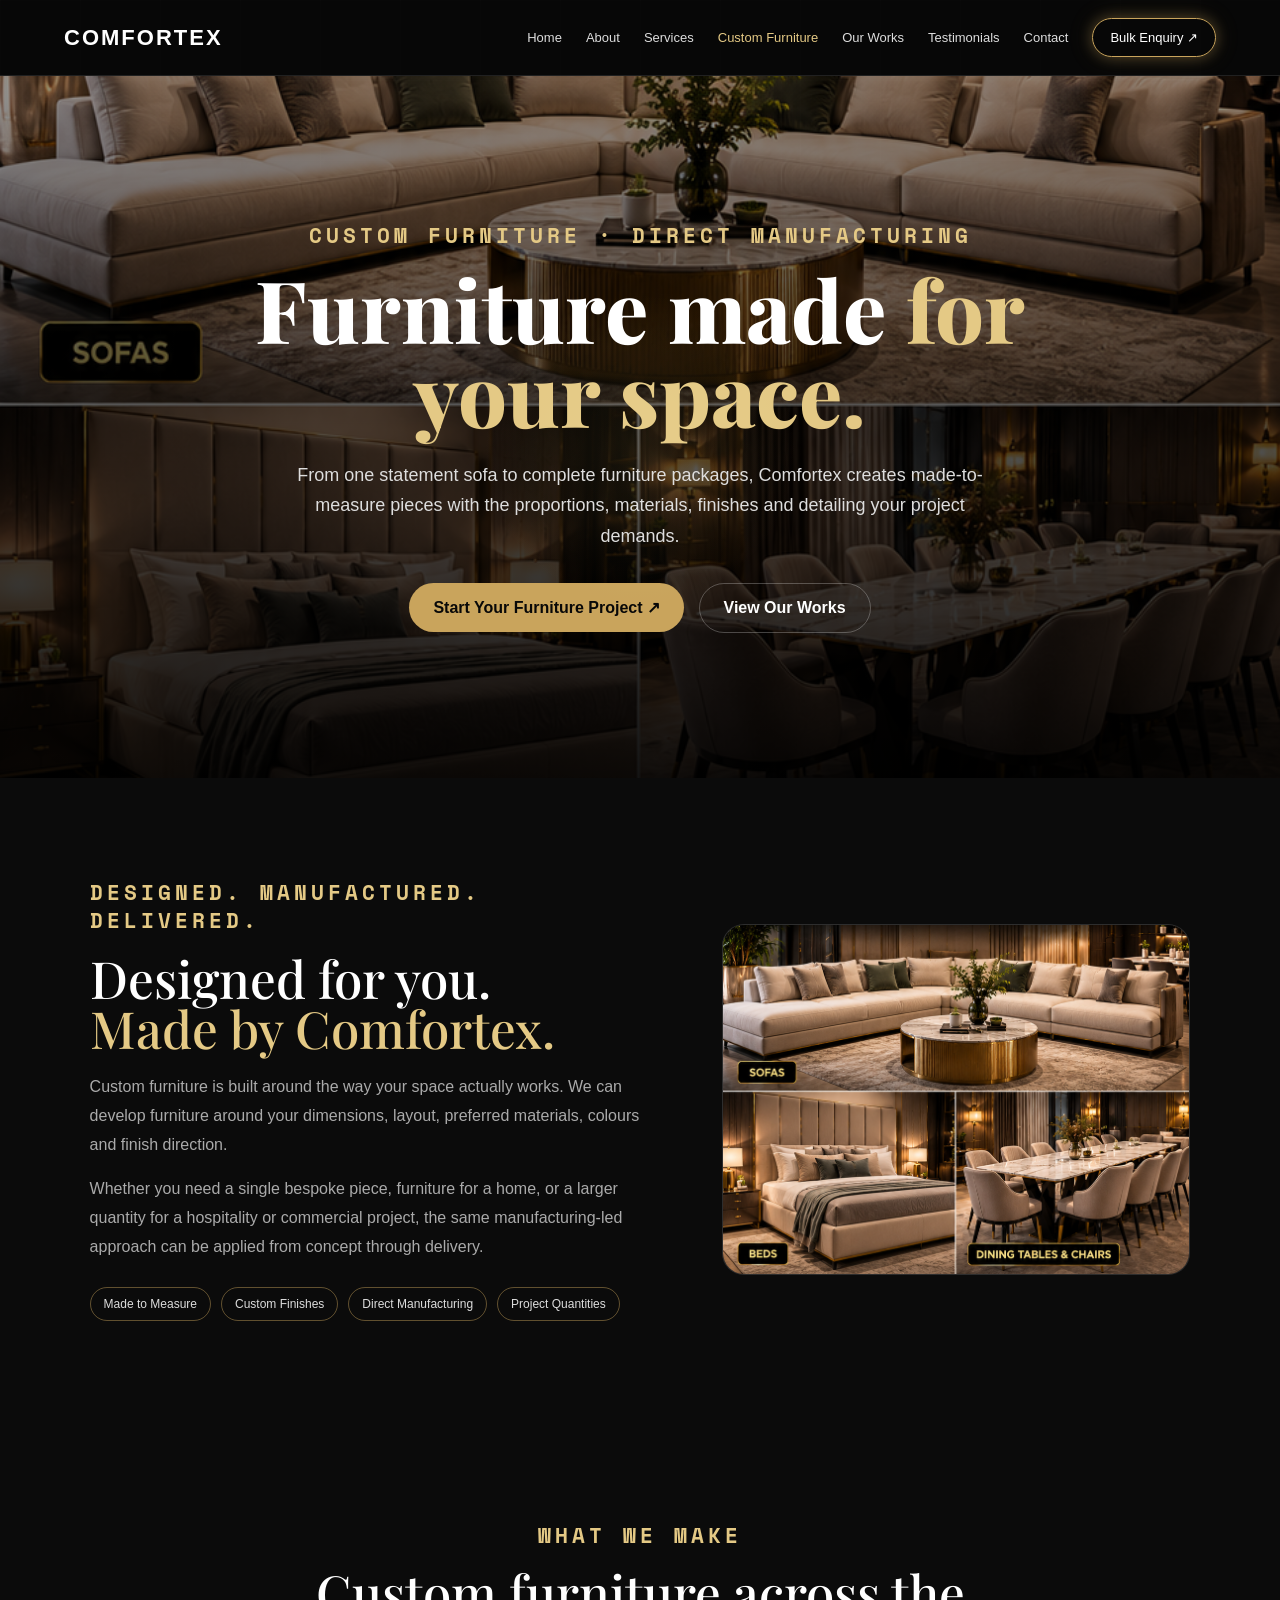
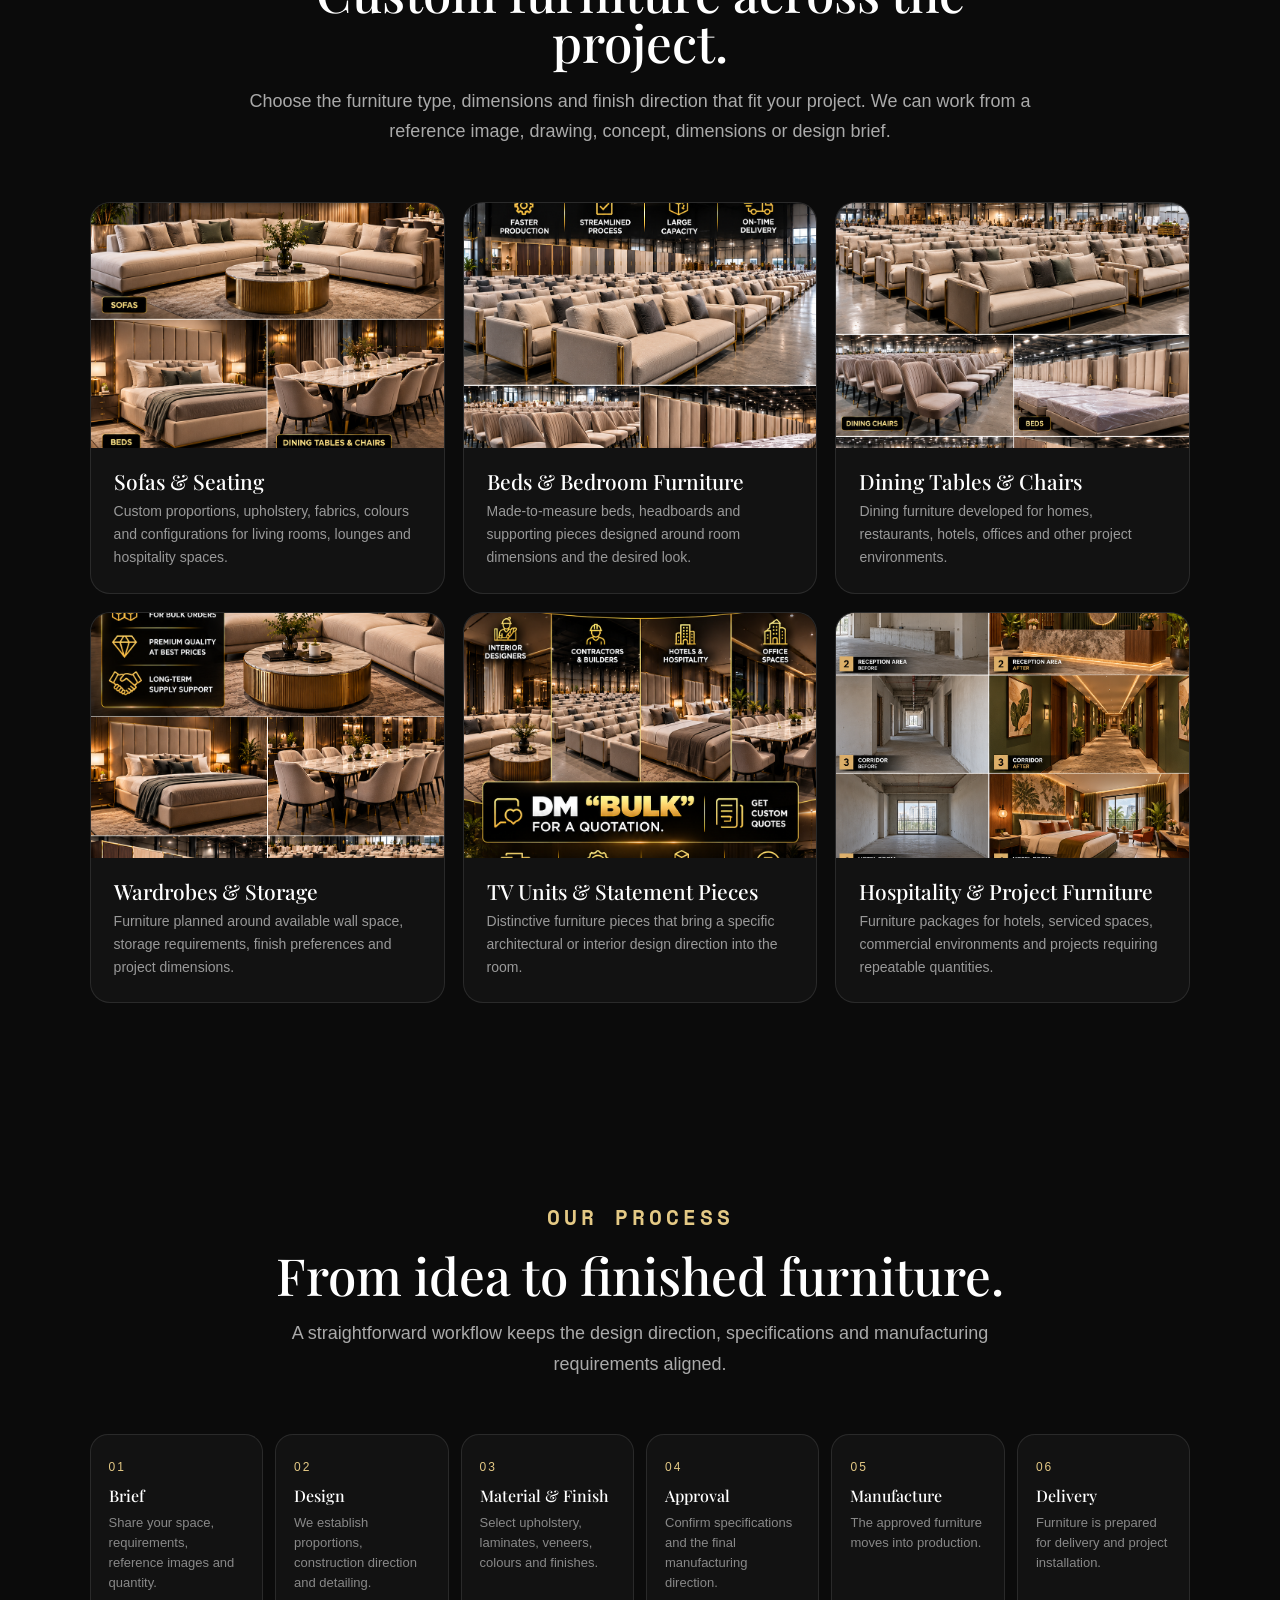
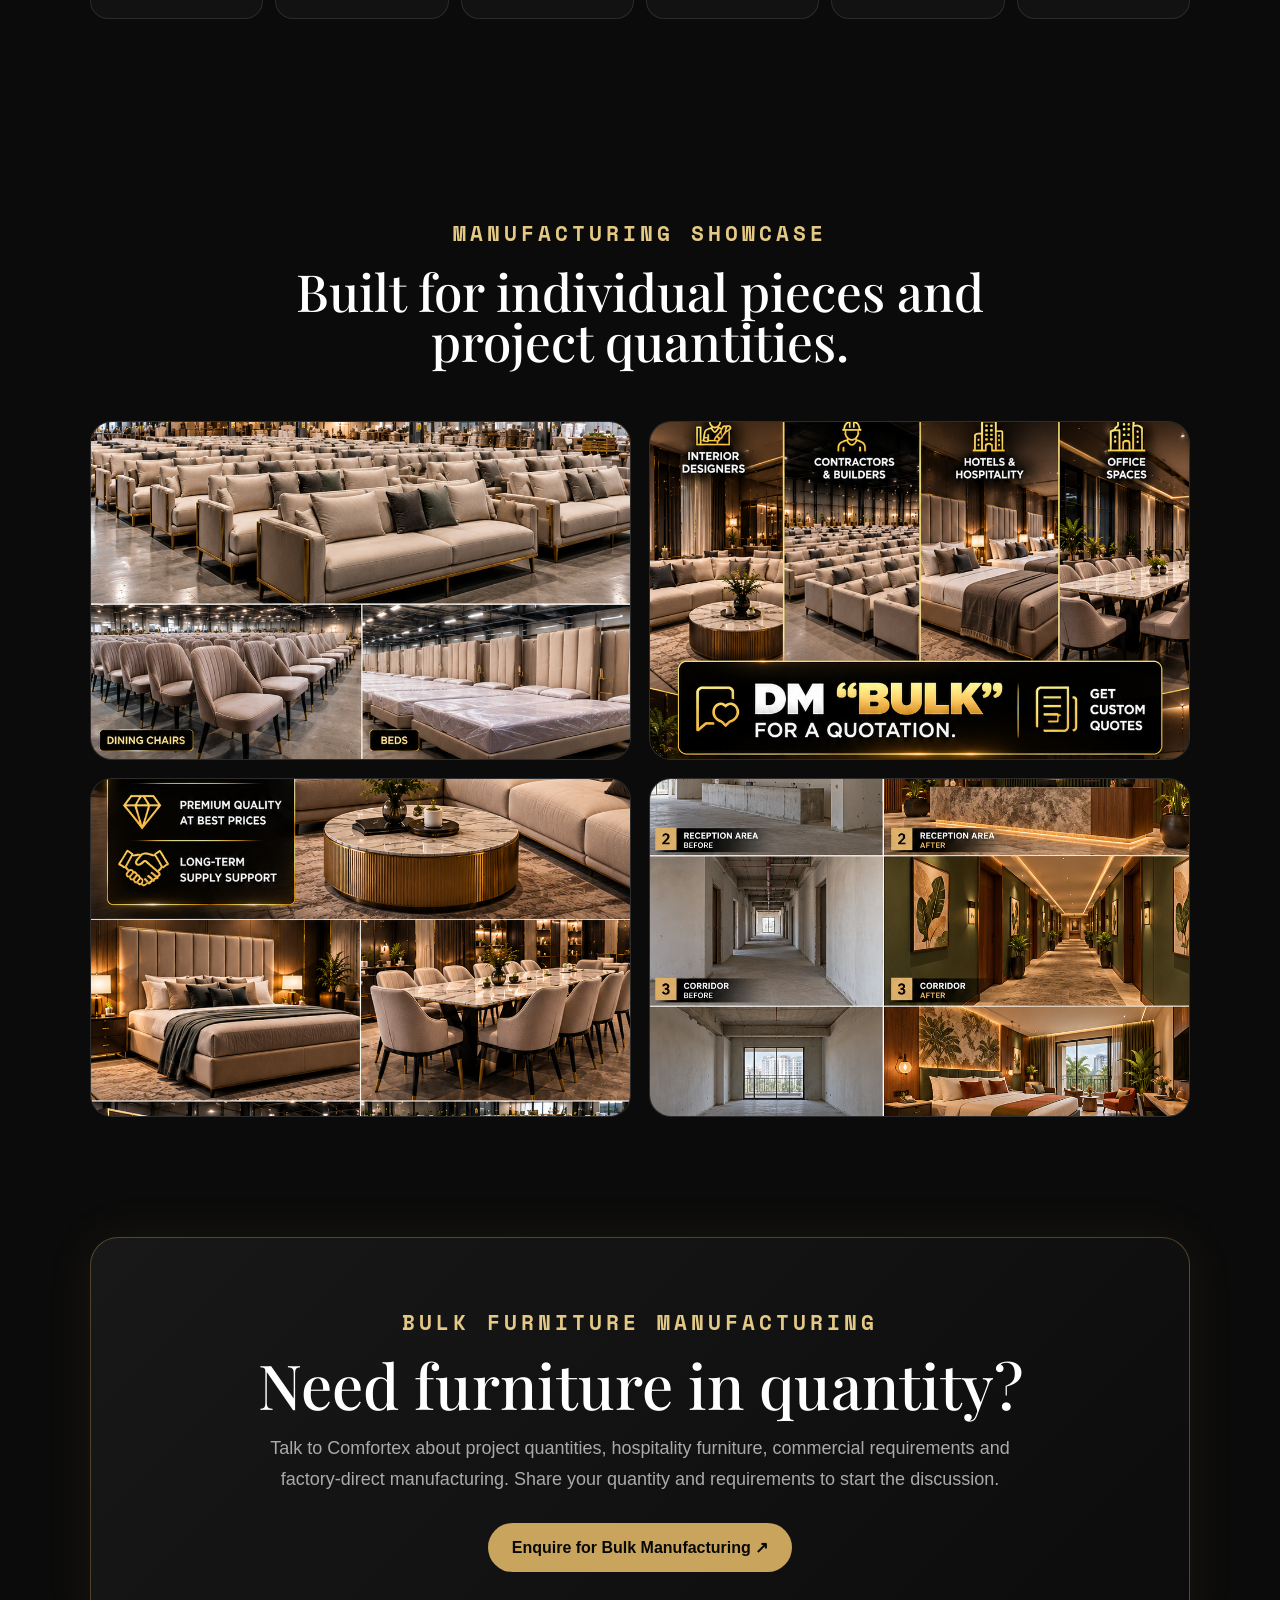
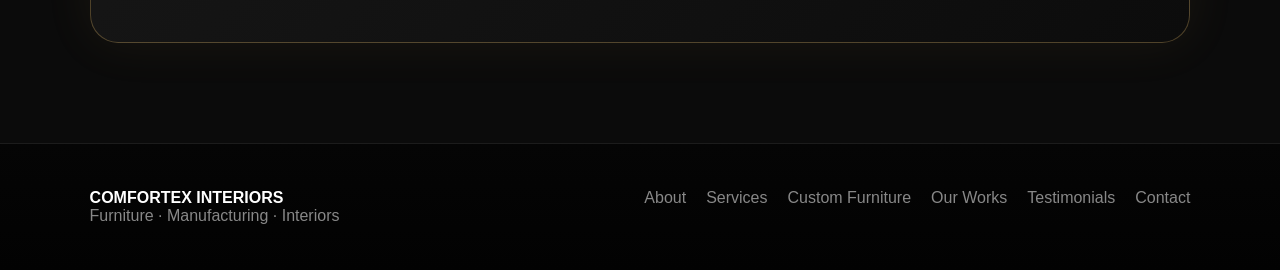
<file: custom-furniture.html>
<!DOCTYPE html>
<html lang="en">
<head>
  <meta charset="UTF-8">
  <meta name="viewport" content="width=device-width, initial-scale=1.0">
  <title>Custom Furniture | Comfortex Interiors</title>
  <meta name="description" content="Custom furniture by Comfortex Interiors. Made-to-measure sofas, beds, dining furniture, wardrobes and statement pieces manufactured for your space.">
  <link rel="stylesheet" href="css/style.css">
  <style>
    :root{
      --gold:#c9a45c;
      --gold2:#e4c985;
      --black:#0b0b0b;
      --dark:#111;
      --muted:#a7a7a7;
      --line:rgba(255,255,255,.1);
    }
    *{box-sizing:border-box}
    body{margin:0;background:var(--black);color:#fff;font-family:Arial,Helvetica,sans-serif}
    a{color:inherit;text-decoration:none}
    .cf-page{overflow:hidden}
    .cf-nav{
      position:sticky;top:0;z-index:1000;
      display:flex;align-items:center;justify-content:space-between;gap:24px;
      padding:18px 5%;background:rgba(8,8,8,.92);
      backdrop-filter:blur(14px);border-bottom:1px solid var(--line)
    }
    .cf-logo{font-size:22px;font-weight:800;letter-spacing:2px}
    .cf-nav-links{display:flex;align-items:center;gap:24px;flex-wrap:wrap;justify-content:flex-end}
    .cf-nav-links a{font-size:13px;color:#ddd;transition:.25s}
    .cf-nav-links a:hover,.cf-nav-links a.active{color:var(--gold2)}
    .bulk-nav-btn{
      padding:11px 17px;border:1px solid var(--gold);
      border-radius:999px;color:#fff!important;
      box-shadow:0 0 14px rgba(201,164,92,.35),0 0 28px rgba(201,164,92,.14);
      animation:glow 2.2s infinite alternate
    }
    @keyframes glow{from{box-shadow:0 0 10px rgba(201,164,92,.25)}to{box-shadow:0 0 24px rgba(201,164,92,.65),0 0 42px rgba(201,164,92,.2)}}
    .cf-hero{
      min-height:78vh;display:grid;place-items:center;text-align:center;
      padding:100px 7%;position:relative;
      background:
        linear-gradient(180deg,rgba(0,0,0,.42),rgba(0,0,0,.92)),
        url("assets/images/Comfortex-Luxury-Furniture-Showcase.png") center/cover;
    }
    .cf-hero-content{max-width:950px}
    .eyebrow{color:var(--gold2);letter-spacing:4px;text-transform:uppercase;font-size:12px;margin-bottom:18px}
    .cf-hero h1{font-size:clamp(42px,7vw,86px);line-height:.98;margin:0 0 24px;font-weight:800}
    .cf-hero h1 span{color:var(--gold2)}
    .cf-hero p{max-width:720px;margin:0 auto 32px;color:#ddd;font-size:18px;line-height:1.7}
    .cf-btn{
      display:inline-flex;align-items:center;justify-content:center;gap:8px;
      padding:15px 24px;border-radius:999px;background:var(--gold);
      color:#080808;font-weight:800;transition:.25s
    }
    .cf-btn:hover{transform:translateY(-2px);background:var(--gold2)}
    .cf-btn.secondary{background:transparent;border:1px solid rgba(255,255,255,.25);color:#fff;margin-left:10px}
    .cf-section{padding:100px 7%;max-width:1400px;margin:auto}
    .cf-heading{text-align:center;max-width:800px;margin:0 auto 55px}
    .cf-heading h2{font-size:clamp(32px,4vw,54px);margin:0 0 16px}
    .cf-heading p{color:#aaa;line-height:1.7}
    .cf-intro{display:grid;grid-template-columns:1.1fr .9fr;gap:60px;align-items:center}
    .cf-intro h2{font-size:clamp(32px,4vw,58px);margin:0 0 20px}
    .cf-intro p{color:#aaa;line-height:1.8;font-size:16px}
    .cf-image{overflow:hidden;border-radius:22px;border:1px solid var(--line);background:#151515}
    .cf-image img{width:100%;display:block;aspect-ratio:4/3;object-fit:cover;transition:.5s}
    .cf-image:hover img{transform:scale(1.035)}
    .cf-tags{display:flex;flex-wrap:wrap;gap:10px;margin-top:25px}
    .cf-tag{border:1px solid rgba(201,164,92,.45);color:#ddd;padding:9px 13px;border-radius:999px;font-size:12px}
    .cf-grid{display:grid;grid-template-columns:repeat(3,1fr);gap:18px}
    .cf-card{background:#121212;border:1px solid var(--line);border-radius:20px;overflow:hidden}
    .cf-card img{width:100%;height:245px;object-fit:cover;display:block}
    .cf-card-body{padding:23px}
    .cf-card h3{margin:0 0 9px;font-size:21px}
    .cf-card p{margin:0;color:#999;line-height:1.65;font-size:14px}
    .cf-process{display:grid;grid-template-columns:repeat(6,1fr);gap:12px}
    .cf-step{padding:25px 18px;background:#121212;border:1px solid var(--line);border-radius:18px}
    .cf-step-no{color:var(--gold2);font-size:12px;letter-spacing:2px;margin-bottom:14px}
    .cf-step h3{font-size:16px;margin:0 0 9px}
    .cf-step p{font-size:13px;line-height:1.55;color:#888;margin:0}
    .cf-showcase{display:grid;grid-template-columns:1fr 1fr;gap:18px}
    .cf-showcase .cf-image img{aspect-ratio:16/10}
    .cf-bulk{
      margin:20px 7% 100px;padding:70px 7%;border-radius:28px;
      background:linear-gradient(135deg,#181818,#0c0c0c);
      border:1px solid rgba(201,164,92,.35);text-align:center;
      box-shadow:0 0 50px rgba(201,164,92,.08)
    }
    .cf-bulk h2{font-size:clamp(32px,5vw,62px);margin:0 0 18px}
    .cf-bulk p{max-width:760px;margin:0 auto 28px;color:#aaa;line-height:1.7}
    .cf-footer{border-top:1px solid var(--line);padding:45px 7%;display:flex;justify-content:space-between;gap:30px;flex-wrap:wrap;color:#888}
    .cf-footer strong{color:#fff}
    .cf-footer-links{display:flex;gap:20px;flex-wrap:wrap}
    .cf-footer-links a:hover{color:var(--gold2)}
    @media(max-width:1000px){
      .cf-nav{align-items:flex-start;flex-direction:column}
      .cf-nav-links{justify-content:flex-start}
      .cf-intro{grid-template-columns:1fr}
      .cf-grid{grid-template-columns:1fr 1fr}
      .cf-process{grid-template-columns:repeat(3,1fr)}
    }
    @media(max-width:650px){
      .cf-nav{padding:15px 5%}
      .cf-nav-links{gap:14px}
      .cf-nav-links a{font-size:12px}
      .cf-hero{min-height:70vh;padding:80px 6%}
      .cf-hero p{font-size:15px}
      .cf-btn.secondary{margin:10px 0 0}
      .cf-section{padding:70px 6%}
      .cf-grid,.cf-showcase{grid-template-columns:1fr}
      .cf-process{grid-template-columns:1fr 1fr}
      .cf-bulk{margin:0 5% 70px;padding:50px 7%}
    }
  </style>
</head>
<body>
<div class="cf-page">

  <nav class="cf-nav">
    <a class="cf-logo" href="index.html">COMFORTEX</a>
    <div class="cf-nav-links">
      <a href="index.html">Home</a>
      <a href="about.html">About</a>
      <a href="services.html">Services</a>
      <a class="active" href="custom-furniture.html">Custom Furniture</a>
      <a href="our-works.html">Our Works</a>
      <a href="testimonials.html">Testimonials</a>
      <a href="contact.html">Contact</a>
      <a class="bulk-nav-btn" href="https://wa.me/917506611820?text=Hi%20Comfortex,%20I%20am%20interested%20in%20bulk%20furniture%20manufacturing%20at%20factory%20prices." target="_blank" rel="noopener">Bulk Enquiry ↗</a>
    </div>
  </nav>

  <header class="cf-hero">
    <div class="cf-hero-content">
      <div class="eyebrow">Custom Furniture · Direct Manufacturing</div>
      <h1>Furniture made <span>for your space.</span></h1>
      <p>From one statement sofa to complete furniture packages, Comfortex creates made-to-measure pieces with the proportions, materials, finishes and detailing your project demands.</p>
      <a class="cf-btn" href="https://wa.me/917506611820?text=Hi%20Comfortex,%20I%20want%20to%20discuss%20custom%20furniture." target="_blank" rel="noopener">Start Your Furniture Project ↗</a>
      <a class="cf-btn secondary" href="our-works.html">View Our Works</a>
    </div>
  </header>

  <section class="cf-section">
    <div class="cf-intro">
      <div>
        <div class="eyebrow">Designed. Manufactured. Delivered.</div>
        <h2>Designed for you.<br><span style="color:var(--gold2)">Made by Comfortex.</span></h2>
        <p>Custom furniture is built around the way your space actually works. We can develop furniture around your dimensions, layout, preferred materials, colours and finish direction.</p>
        <p>Whether you need a single bespoke piece, furniture for a home, or a larger quantity for a hospitality or commercial project, the same manufacturing-led approach can be applied from concept through delivery.</p>
        <div class="cf-tags">
          <span class="cf-tag">Made to Measure</span>
          <span class="cf-tag">Custom Finishes</span>
          <span class="cf-tag">Direct Manufacturing</span>
          <span class="cf-tag">Project Quantities</span>
        </div>
      </div>
      <div class="cf-image">
        <img src="assets/images/Comfortex-Luxury-Furniture-Showcase.png" alt="Comfortex luxury custom furniture showcase">
      </div>
    </div>
  </section>

  <section class="cf-section">
    <div class="cf-heading">
      <div class="eyebrow">What We Make</div>
      <h2>Custom furniture across the project.</h2>
      <p>Choose the furniture type, dimensions and finish direction that fit your project. We can work from a reference image, drawing, concept, dimensions or design brief.</p>
    </div>
    <div class="cf-grid">
      <article class="cf-card">
        <img src="assets/images/Comfortex-Luxury-Furniture-Showcase.png" alt="Custom sofas">
        <div class="cf-card-body"><h3>Sofas & Seating</h3><p>Custom proportions, upholstery, fabrics, colours and configurations for living rooms, lounges and hospitality spaces.</p></div>
      </article>
      <article class="cf-card">
        <img src="assets/images/Comfortex-High-Quantity-Furniture-Showcase.png" alt="Custom beds and bedroom furniture">
        <div class="cf-card-body"><h3>Beds & Bedroom Furniture</h3><p>Made-to-measure beds, headboards and supporting pieces designed around room dimensions and the desired look.</p></div>
      </article>
      <article class="cf-card">
        <img src="assets/images/Comfortex-Bulk-Furniture-Production.png" alt="Custom dining furniture">
        <div class="cf-card-body"><h3>Dining Tables & Chairs</h3><p>Dining furniture developed for homes, restaurants, hotels, offices and other project environments.</p></div>
      </article>
      <article class="cf-card">
        <img src="assets/images/Comfortex-Furniture--Better-Pricing.png" alt="Custom furniture manufacturing">
        <div class="cf-card-body"><h3>Wardrobes & Storage</h3><p>Furniture planned around available wall space, storage requirements, finish preferences and project dimensions.</p></div>
      </article>
      <article class="cf-card">
        <img src="assets/images/Comfortex-Bulk-Furniture-Solutions.png" alt="Custom statement furniture">
        <div class="cf-card-body"><h3>TV Units & Statement Pieces</h3><p>Distinctive furniture pieces that bring a specific architectural or interior design direction into the room.</p></div>
      </article>
      <article class="cf-card">
        <img src="assets/images/Complete-Hotel-Transformation-Showcase.png" alt="Hospitality furniture">
        <div class="cf-card-body"><h3>Hospitality & Project Furniture</h3><p>Furniture packages for hotels, serviced spaces, commercial environments and projects requiring repeatable quantities.</p></div>
      </article>
    </div>
  </section>

  <section class="cf-section">
    <div class="cf-heading">
      <div class="eyebrow">Our Process</div>
      <h2>From idea to finished furniture.</h2>
      <p>A straightforward workflow keeps the design direction, specifications and manufacturing requirements aligned.</p>
    </div>
    <div class="cf-process">
      <div class="cf-step"><div class="cf-step-no">01</div><h3>Brief</h3><p>Share your space, requirements, reference images and quantity.</p></div>
      <div class="cf-step"><div class="cf-step-no">02</div><h3>Design</h3><p>We establish proportions, construction direction and detailing.</p></div>
      <div class="cf-step"><div class="cf-step-no">03</div><h3>Material & Finish</h3><p>Select upholstery, laminates, veneers, colours and finishes.</p></div>
      <div class="cf-step"><div class="cf-step-no">04</div><h3>Approval</h3><p>Confirm specifications and the final manufacturing direction.</p></div>
      <div class="cf-step"><div class="cf-step-no">05</div><h3>Manufacture</h3><p>The approved furniture moves into production.</p></div>
      <div class="cf-step"><div class="cf-step-no">06</div><h3>Delivery</h3><p>Furniture is prepared for delivery and project installation.</p></div>
    </div>
  </section>

  <section class="cf-section">
    <div class="cf-heading">
      <div class="eyebrow">Manufacturing Showcase</div>
      <h2>Built for individual pieces and project quantities.</h2>
    </div>
    <div class="cf-showcase">
      <div class="cf-image"><img src="assets/images/Comfortex-Bulk-Furniture-Production.png" alt="Comfortex furniture production"></div>
      <div class="cf-image"><img src="assets/images/Comfortex-Bulk-Furniture-Solutions.png" alt="Comfortex bulk furniture solutions"></div>
      <div class="cf-image"><img src="assets/images/Comfortex-Furniture--Better-Pricing.png" alt="Comfortex furniture pricing and manufacturing"></div>
      <div class="cf-image"><img src="assets/images/Complete-Hotel-Transformation-Showcase.png" alt="Comfortex complete hotel furniture project"></div>
    </div>
  </section>

  <section class="cf-bulk">
    <div class="eyebrow">Bulk Furniture Manufacturing</div>
    <h2>Need furniture in quantity?</h2>
    <p>Talk to Comfortex about project quantities, hospitality furniture, commercial requirements and factory-direct manufacturing. Share your quantity and requirements to start the discussion.</p>
    <a class="cf-btn" href="https://wa.me/917506611820?text=Hi%20Comfortex, I am interested in bulk furniture manufacturing at factory prices." target="_blank" rel="noopener">Enquire for Bulk Manufacturing ↗</a>
  </section>

  <footer class="cf-footer">
    <div><strong>COMFORTEX INTERIORS</strong><br>Furniture · Manufacturing · Interiors</div>
    <div class="cf-footer-links">
      <a href="about.html">About</a>
      <a href="services.html">Services</a>
      <a href="custom-furniture.html">Custom Furniture</a>
      <a href="our-works.html">Our Works</a>
      <a href="testimonials.html">Testimonials</a>
      <a href="contact.html">Contact</a>
    </div>
  </footer>

</div>
</body>
</html>
</file>
<file: css/style.css>
@import url('https://fonts.googleapis.com/css2?family=DM+Sans:wght@300;400;500;600;700&family=Playfair+Display:wght@500;600&family=Space+Mono:wght@400;700&display=swap');
:root{--bg:#050505;--panel:#101010;--gold:#d8b45f;--gold2:#f4d98c;--text:#f5f1e8;--muted:#b8b1a6;--line:rgba(216,180,95,.24);--max:1400px;--cyan:#b8fff0;--glass:rgba(255,255,255,.035)}
*{box-sizing:border-box}html{scroll-behavior:smooth;background:var(--bg)}body{margin:0;background:radial-gradient(circle at 50% -10%,#17140e 0,#050505 34%,#030303 100%);color:var(--text);font-family:"DM Sans",Arial,sans-serif;overflow-x:hidden;cursor:none}a{color:inherit;text-decoration:none}img{display:block;max-width:100%}.container{width:min(var(--max),calc(100% - 48px));margin:auto}
.eyebrow{font:600 12px/1.5 Space Mono,monospace;letter-spacing:.25em;text-transform:uppercase;color:var(--gold)}h1,h2,h3{font-family:"Playfair Display",Georgia,serif;font-weight:500;line-height:.98;margin:0}h1{font-size:clamp(4rem,9vw,9.5rem)}h2{font-size:clamp(3rem,6vw,6.5rem)}h3{font-size:clamp(1.8rem,3vw,2.6rem)}p{color:var(--muted);line-height:1.85;font-size:18px}.btn{display:inline-flex;align-items:center;gap:16px;padding:16px 22px;border:1px solid var(--line);font:600 13px Space Mono,monospace;letter-spacing:.14em;text-transform:uppercase;transition:.35s}.btn:hover{border-color:var(--gold);background:rgba(201,161,91,.08);transform:translateY(-2px)}.btn.gold{background:var(--gold);color:#080808;border-color:var(--gold)}.btn.gold:hover{background:var(--gold2)}
header{position:fixed;z-index:100;top:0;left:0;right:0;padding:18px 0;background:linear-gradient(180deg,rgba(3,3,3,.8),transparent);backdrop-filter:blur(10px);-webkit-backdrop-filter:blur(10px);transition:.4s}.nav{display:flex;align-items:center;justify-content:space-between}.brand{display:flex;align-items:center;gap:9px;font:700 13px Space Mono,monospace;letter-spacing:.22em}.brand:before{content:"";width:8px;height:8px;background:var(--gold);box-shadow:0 0 18px var(--gold);display:block;transform:rotate(45deg)}.brand img{width:118px;height:auto;filter:drop-shadow(0 0 12px rgba(216,180,95,.12))}.brand span{color:var(--gold);font-size:12px;letter-spacing:.18em}.navlinks{display:flex;gap:30px;font:600 13px Space Mono,monospace;letter-spacing:.14em;text-transform:uppercase}.navlinks a{opacity:.8;transition:.3s;position:relative}.navlinks a:hover{opacity:1;color:var(--gold)}.navlinks a:after{content:"";position:absolute;left:0;right:0;bottom:-9px;height:1px;background:var(--gold);transform:scaleX(0);transform-origin:right;transition:.3s}.navlinks a:hover:after,.navlinks a[style*="gold"]:after{transform:scaleX(1);transform-origin:left}.menu{display:none;border:1px solid var(--line);background:none;color:white;padding:10px 13px;font:600 13px Space Mono,monospace}
.hero{min-height:100svh;position:relative;display:grid;place-items:center;overflow:hidden;background:radial-gradient(circle at 50% 48%,rgba(216,180,95,.07),transparent 28%)}.hero:before{content:"";position:absolute;inset:12%;border:1px solid rgba(216,180,95,.08);clip-path:polygon(0 0,100% 0,100% 85%,85% 100%,15% 100%,0 85%);pointer-events:none;z-index:1}.hero:after{content:"";position:absolute;inset:0;background:radial-gradient(circle at 50% 45%,transparent 0 18%,rgba(0,0,0,.35) 52%,#050505 100%);z-index:1;pointer-events:none}#hero-canvas{position:absolute;inset:0;width:100%;height:100%;z-index:0}.hero-content{position:relative;z-index:2;text-align:center;padding-top:80px;max-width:1100px}.hero-logo{width:min(380px,58vw);margin:0 auto 10px;filter:drop-shadow(0 0 24px rgba(201,161,91,.18))}.hero-brand-name{font:700 15px Space Mono,monospace;letter-spacing:.3em;color:var(--gold);margin-bottom:24px}.hero-title{font-size:clamp(3.8rem,8.8vw,10rem);letter-spacing:.02em;text-shadow:0 0 45px rgba(216,180,95,.06)}.hero-title span{background:linear-gradient(90deg,#c79d48,#f7df9a,#bd9141);-webkit-background-clip:text;background-clip:text;color:transparent}.hero-sub{margin:26px auto 38px;max-width:760px;font-size:18px}.scroll-cue{position:absolute;bottom:26px;left:50%;transform:translateX(-50%);z-index:2;font:600 12px Space Mono,monospace;letter-spacing:.2em;text-transform:uppercase;color:#9b968d}.scroll-cue:before{content:"01";display:block;color:var(--gold);margin-bottom:10px}.scroll-cue:after{content:"";display:block;width:1px;height:55px;background:linear-gradient(var(--gold),transparent);margin:12px auto 0}
.marquee{border-block:1px solid var(--line);overflow:hidden;white-space:nowrap;padding:16px 0;color:var(--gold);font:600 12px Space Mono,monospace;letter-spacing:.22em;text-transform:uppercase;background:rgba(216,180,95,.025)}.marquee span{display:inline-block;padding-right:70px}.marquee-track{animation:marquee 26s linear infinite;width:max-content}@keyframes marquee{to{transform:translateX(-50%)}}
.section{padding:160px 0;position:relative;isolation:isolate}.section:before{content:"";position:absolute;left:4%;right:4%;top:0;height:1px;background:linear-gradient(90deg,transparent,var(--line),transparent)}.split{display:grid;grid-template-columns:1fr 1.2fr;gap:80px;align-items:start}.section-head{position:sticky;top:120px}.section-head p{max-width:520px}.reveal{opacity:0;transform:translateY(50px)}
.cards{display:grid;grid-template-columns:repeat(2,1fr);gap:1px;background:var(--line)}.card{background:linear-gradient(145deg,rgba(255,255,255,.035),rgba(255,255,255,.008));padding:46px;min-height:300px;position:relative;overflow:hidden;border:1px solid transparent;transition:transform .5s,border-color .5s,box-shadow .5s;backdrop-filter:blur(8px);-webkit-backdrop-filter:blur(8px)}.card:hover{transform:translateY(-8px);border-color:rgba(216,180,95,.35);box-shadow:0 25px 70px rgba(0,0,0,.35),0 0 35px rgba(216,180,95,.05)}.card:after{content:"↗";position:absolute;right:24px;bottom:22px;color:var(--gold);opacity:.35;font-size:20px}.card-num{font:600 12px Space Mono,monospace;color:var(--gold);letter-spacing:.2em}.card strong{display:block;font:700 17px/1.3 Space Mono,monospace;letter-spacing:.08em;margin-top:16px}.card p{font-size:17px;max-width:500px}
.image-stage{position:relative;height:100svh;min-height:720px;overflow:hidden}.image-stage img{position:absolute;inset:0;width:100%;height:100%;object-fit:cover;transform:scale(1.08)}.image-stage:before{content:"";position:absolute;z-index:2;inset:10%;border:1px solid rgba(255,255,255,.12);clip-path:polygon(0 0,100% 0,100% 93%,93% 100%,7% 100%,0 93%);pointer-events:none}.image-stage:after{content:"";position:absolute;inset:0;background:linear-gradient(90deg,rgba(0,0,0,.9),rgba(0,0,0,.15) 62%,rgba(0,0,0,.4)),linear-gradient(0deg,#050505,transparent 35%);pointer-events:none}.stage-copy{position:absolute;z-index:3;left:7%;bottom:9%;max-width:760px}.stage-copy p{max-width:650px}.stage-copy h2{font-size:clamp(3rem,7vw,8rem)}
.pillars{display:grid;grid-template-columns:repeat(5,1fr);border-top:1px solid var(--line);border-bottom:1px solid var(--line);background:rgba(255,255,255,.015)}.pillar{padding:36px 24px;border-right:1px solid var(--line);min-height:250px;background:linear-gradient(145deg,rgba(255,255,255,.035),rgba(255,255,255,.008));transition:.4s;backdrop-filter:blur(8px);-webkit-backdrop-filter:blur(8px)}.pillar:last-child{border-right:0}.pillar:hover{background:rgba(216,180,95,.055);transform:translateY(-4px)}.pillar strong{display:block;font:700 16px/1.3 Space Mono,monospace;letter-spacing:.08em;text-transform:uppercase;margin:18px 0}.pillar p{font-size:16px;line-height:1.7}
.gallery{display:grid;grid-template-columns:1.3fr .7fr;gap:16px}.gallery .tile{position:relative;overflow:hidden;background:#111;min-height:420px;border:1px solid rgba(216,180,95,.14);box-shadow:0 20px 70px rgba(0,0,0,.25)}.gallery .tile.tall{grid-row:span 2;min-height:856px}.gallery img{width:100%;height:100%;object-fit:cover;transition:transform 1s cubic-bezier(.2,.7,.2,1)}.gallery .tile:hover img{transform:scale(1.045)}.tile-label{position:absolute;left:20px;bottom:20px;z-index:2;font:600 12px Space Mono,monospace;letter-spacing:.14em;text-transform:uppercase;text-shadow:0 2px 20px #000;background:rgba(0,0,0,.38);padding:9px 11px;backdrop-filter:blur(6px)}
.process{display:grid;grid-template-columns:repeat(6,1fr);gap:1px;background:var(--line)}.process-item{background:linear-gradient(145deg,rgba(255,255,255,.035),rgba(255,255,255,.008));padding:28px;min-height:190px;border:1px solid transparent}.process-item:hover{border-color:var(--line)}.process-item b{font:600 12px Space Mono,monospace;color:var(--gold)}.process-item strong{display:block;margin:20px 0 10px;font-size:18px}.process-item p{font-size:15px}.quote{border-block:1px solid var(--line);padding:100px 0;text-align:center;position:relative;overflow:hidden}.quote:before{content:"“";position:absolute;left:50%;top:50%;transform:translate(-50%,-55%);font:28vw/1 Playfair Display,serif;color:rgba(216,180,95,.035)}.quote p{position:relative;font-family:"Playfair Display",serif;color:var(--text);font-size:clamp(2rem,4vw,4.3rem);max-width:1050px;margin:auto;line-height:1.15}.cta{padding:140px 0;background:radial-gradient(circle at 50% 20%,rgba(201,161,91,.11),transparent 50%);position:relative;overflow:hidden}.cta:before{content:"";position:absolute;width:55vw;height:55vw;border:1px solid rgba(216,180,95,.12);border-radius:50%;left:50%;top:55%;transform:translate(-50%,-50%);box-shadow:0 0 0 100px rgba(216,180,95,.012),0 0 0 200px rgba(216,180,95,.008)}.cta-inner{display:flex;justify-content:space-between;gap:40px;align-items:end;position:relative;z-index:2}.cta h2{font-size:clamp(4rem,8vw,9rem)}
footer{border-top:1px solid var(--line);padding:50px 0 25px;background:linear-gradient(180deg,#050505,#020202)}.footer-grid{display:grid;grid-template-columns:1.4fr 1fr 1fr 1fr;gap:30px}.footer-title{font:700 13px Space Mono,monospace;letter-spacing:.18em;text-transform:uppercase;color:var(--gold);margin-bottom:17px}.footer-link{display:block;color:var(--muted);font-size:15px;margin:10px 0}.subfooter{display:flex;justify-content:space-between;border-top:1px solid var(--line);margin-top:38px;padding-top:20px;color:#777168;font-size:13px}
.page-hero{padding:190px 0 110px;border-bottom:1px solid var(--line);background:radial-gradient(circle at 75% 20%,rgba(201,161,91,.1),transparent 30%);position:relative;overflow:hidden;min-height:78vh;display:flex;align-items:flex-end}.page-hero:before{content:"";position:absolute;inset:15%;background:linear-gradient(90deg,transparent 49.8%,rgba(216,180,95,.13) 50%,transparent 50.2%),linear-gradient(0deg,transparent 49.8%,rgba(216,180,95,.08) 50%,transparent 50.2%);background-size:90px 90px;transform:perspective(500px) rotateX(62deg) translateY(22%);transform-origin:center bottom;opacity:.35}.page-hero .container{position:relative;z-index:2}.page-hero h1{font-size:clamp(4rem,9vw,10rem)}.page-hero p{max-width:720px;font-size:19px}.contact-grid{display:grid;grid-template-columns:1fr 1fr;gap:80px}.contact-box{border-top:1px solid var(--line);padding:28px 0}.contact-box a{font-size:23px}.form{display:grid;gap:16px}.form input,.form textarea{width:100%;background:#0b0b0b;border:1px solid var(--line);color:white;padding:18px;font:inherit;font-size:17px}.form textarea{min-height:180px;resize:vertical}.note{font-size:13px;color:#817a70;line-height:1.65}.testimonial-grid{display:grid;grid-template-columns:repeat(2,1fr);gap:16px}.testimonial{padding:46px;border:1px solid var(--line);min-height:280px;background:linear-gradient(145deg,rgba(255,255,255,.035),rgba(255,255,255,.008));backdrop-filter:blur(8px);-webkit-backdrop-filter:blur(8px)}.testimonial p{font-family:"Playfair Display",serif;color:var(--text);font-size:24px;line-height:1.4}
body:before{content:"";position:fixed;inset:0;pointer-events:none;z-index:9998;opacity:.055;background-image:linear-gradient(rgba(255,255,255,.18) 1px,transparent 1px),linear-gradient(90deg,rgba(255,255,255,.18) 1px,transparent 1px);background-size:80px 80px;mask-image:linear-gradient(to bottom,#000,transparent 75%)}body:after{content:"";position:fixed;inset:0;pointer-events:none;z-index:9997;background:radial-gradient(circle at var(--mx,50%) var(--my,50%),rgba(216,180,95,.11),transparent 20%);mix-blend-mode:screen}.cursor-dot,.cursor-ring{position:fixed;z-index:10000;pointer-events:none;border-radius:50%;transform:translate(-50%,-50%);mix-blend-mode:difference}.cursor-dot{width:5px;height:5px;background:#fff}.cursor-ring{width:34px;height:34px;border:1px solid rgba(216,180,95,.75);transition:width .2s,height .2s,border-color .2s}.cursor-ring.hover{width:58px;height:58px;border-color:#fff}.preloader{position:fixed;inset:0;z-index:11000;background:#050505;display:grid;place-items:center;transition:opacity .8s,visibility .8s}.preloader.done{opacity:0;visibility:hidden}.preloader-inner{text-align:center}.preloader img{width:min(230px,52vw);filter:drop-shadow(0 0 35px rgba(216,180,95,.2));animation:logoPulse 2s ease-in-out infinite}.loader-line{height:1px;width:190px;margin:25px auto 0;background:linear-gradient(90deg,transparent,var(--gold),transparent);transform-origin:left;animation:loader 1.6s ease-in-out infinite}.loader-label{font:11px Space Mono,monospace;letter-spacing:.25em;color:#777;margin-top:14px}@keyframes loader{0%{transform:scaleX(0)}55%{transform:scaleX(1)}100%{transform:scaleX(0);transform-origin:right}}@keyframes logoPulse{50%{filter:drop-shadow(0 0 55px rgba(216,180,95,.45));transform:scale(1.015)}}
.manifesto-grid{display:grid;grid-template-columns:1.4fr .6fr;gap:70px;align-items:end;margin-top:55px}.manifesto-main{display:flex;flex-direction:column;font:clamp(3rem,8vw,8.8rem)/.84 Space Mono,monospace;letter-spacing:-.08em}.manifesto-main span:nth-child(2){color:transparent;-webkit-text-stroke:1px rgba(216,180,95,.55)}.manifesto-main span:nth-child(3){color:var(--gold)}.manifesto-side{border-left:1px solid var(--line);padding-left:30px}.signal{display:grid;grid-template-columns:12px 1fr auto;gap:10px;align-items:center;margin-top:35px;font:9px Space Mono,monospace;letter-spacing:.16em}.signal i{width:7px;height:7px;border-radius:50%;background:#b9ffe9;box-shadow:0 0 16px #b9ffe9}.signal b{color:#b9ffe9;font-weight:400}
@media(max-width:900px){body{cursor:auto}.cursor-dot,.cursor-ring{display:none}.navlinks{position:fixed;inset:72px 14px auto 14px;padding:28px;background:rgba(8,8,8,.94);border:1px solid var(--line);backdrop-filter:blur(22px);display:none;flex-direction:column;gap:0;box-shadow:0 25px 80px #000}.menu-open .navlinks{display:flex}.navlinks a{padding:18px 4px;border-bottom:1px solid rgba(216,180,95,.1)}.menu{display:block}.menu-open{overflow:hidden}.container{width:min(var(--max),calc(100% - 28px))}.split,.contact-grid{grid-template-columns:1fr;gap:40px}.section-head{position:static}.pillars{grid-template-columns:1fr 1fr}.pillar:nth-child(2n){border-right:0}.pillar{border-bottom:1px solid var(--line)}.process{grid-template-columns:1fr 1fr}.gallery{grid-template-columns:1fr}.gallery .tile.tall{grid-row:auto;min-height:520px}.cta-inner{display:block}.cta-inner .btn{margin-top:30px}.footer-grid{grid-template-columns:1fr 1fr}.hud{display:none}.page-hero{min-height:70svh}.image-stage:before{inset:5%}.manifesto-grid{grid-template-columns:1fr;gap:35px}.manifesto-side{border-left:0;border-top:1px solid var(--line);padding:25px 0 0}}
@media(max-width:560px){h1{font-size:3.5rem}.section{padding:105px 0}.hero-sub{font-size:16px}.cards,.testimonial-grid{grid-template-columns:1fr}.process{grid-template-columns:1fr}.footer-grid{grid-template-columns:1fr}.subfooter{display:block}.image-stage{min-height:520px;height:75vh}.stage-copy{left:6%;bottom:7%}.brand img{width:100px}.brand span{font-size:10px}.hero-brand-name{font-size:12px}.page-hero p{font-size:17px}.card{padding:34px}.pillar{padding:30px 20px}}
@media(prefers-reduced-motion:reduce){html{scroll-behavior:auto}.reveal{opacity:1!important;transform:none!important}.image-stage img{transform:none!important}.marquee-track,.preloader img{animation:none!important}}
.eyebrow {
    font-family: "Space Mono", monospace;
    font-size: 21px !important;
    line-height: 1.35;
    font-weight: 600;
    letter-spacing: 0.14em;
    text-transform: uppercase;
    color: var(--gold);
}

/* Make the small numbered labels readable */
.card-num {
    font-size: 16px !important;
    line-height: 1.3;
    font-weight: 600;
    letter-spacing: 0.14em;
}

/* Image labels */
.tile-label {
    font-size: 15px !important;
    line-height: 1.4;
    letter-spacing: 0.12em;
}

/* Process numbers */
.process-item b {
    font-size: 15px !important;
}

/* Process titles */
.process-item strong {
    font-size: 21px !important;
}

/* Footer headings */
.footer-title {
    font-size: 15px !important;
}

/* Footer links */
.footer-link {
    font-size: 16px !important;
}

/* Normal paragraphs */
p {
    font-size: 18px;
    line-height: 1.8;
}

/* Cards */
.card strong {
    font-size: 18px !important;
}

.card p {
    font-size: 17px !important;
    line-height: 1.75;
}

/* Pillar headings */
.pillar strong {
    font-size: 18px !important;
}

.pillar p {
    font-size: 16px !important;
    line-height: 1.75;
}

/* Contact information */
.contact-box a {
    font-size: 24px !important;
}

/* Buttons */
.btn {
    font-size: 14px !important;
    padding: 17px 24px;
}

/* Mobile */
@media (max-width: 560px) {
    .eyebrow {
        font-size: 17px !important;
        letter-spacing: 0.11em;
    }

    .card-num {
        font-size: 14px !important;
    }

    .tile-label {
        font-size: 13px !important;
    }

    .process-item strong {
        font-size: 19px !important;
    }

    .footer-title {
        font-size: 14px !important;
    }

    .footer-link {
        font-size: 15px !important;
    }

    p {
        font-size: 17px;
    }

    .contact-box a {
        font-size: 20px !important;
    }
}


/* Reliability, responsive input and image-loading improvements */
html{scroll-padding-top:88px}
img{height:auto}
@media (hover:none),(pointer:coarse){body{cursor:auto}.cursor-dot,.cursor-ring{display:none!important}}
@media(max-width:767px){body{cursor:auto}.cursor-dot,.cursor-ring{display:none!important}}
@media(prefers-reduced-motion:reduce){
 *,*::before,*::after{scroll-behavior:auto!important;animation-duration:.01ms!important;animation-iteration-count:1!important;transition-duration:.01ms!important}
 .preloader{display:none!important}
}
</file>
